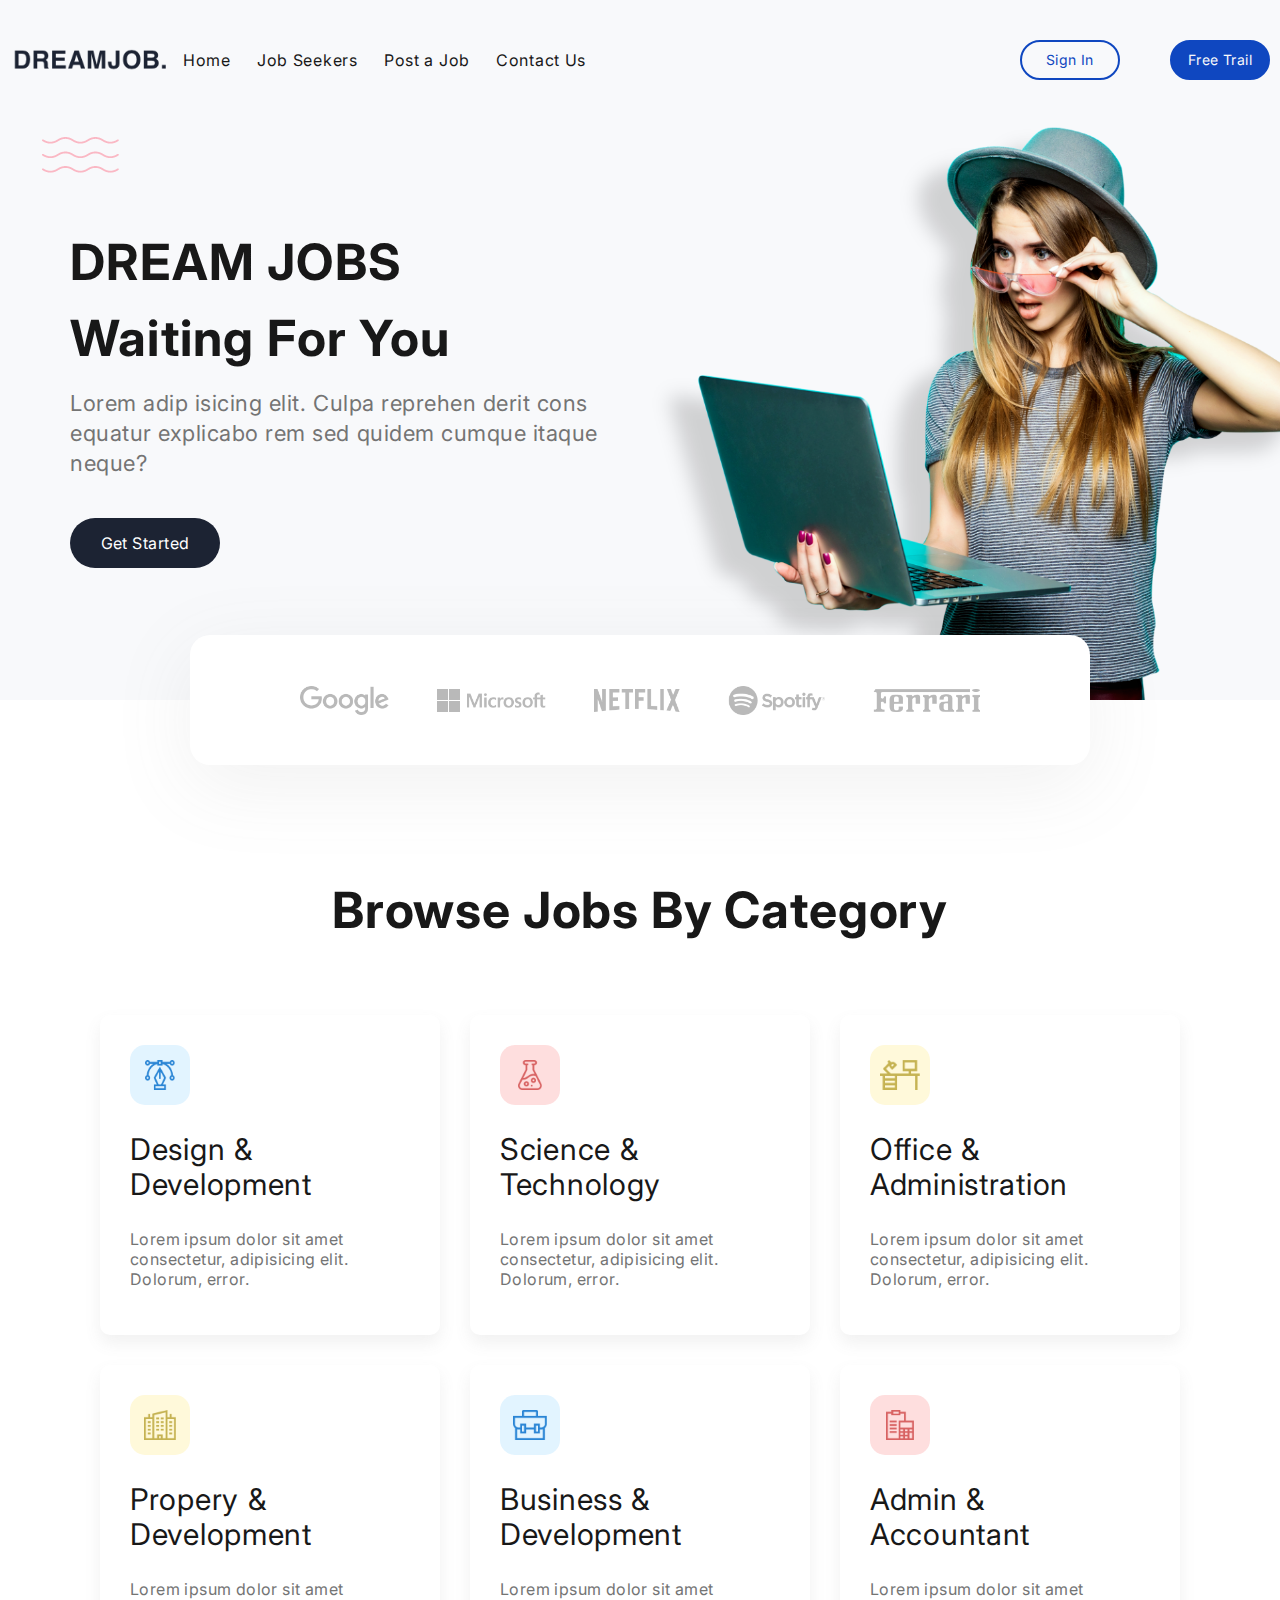
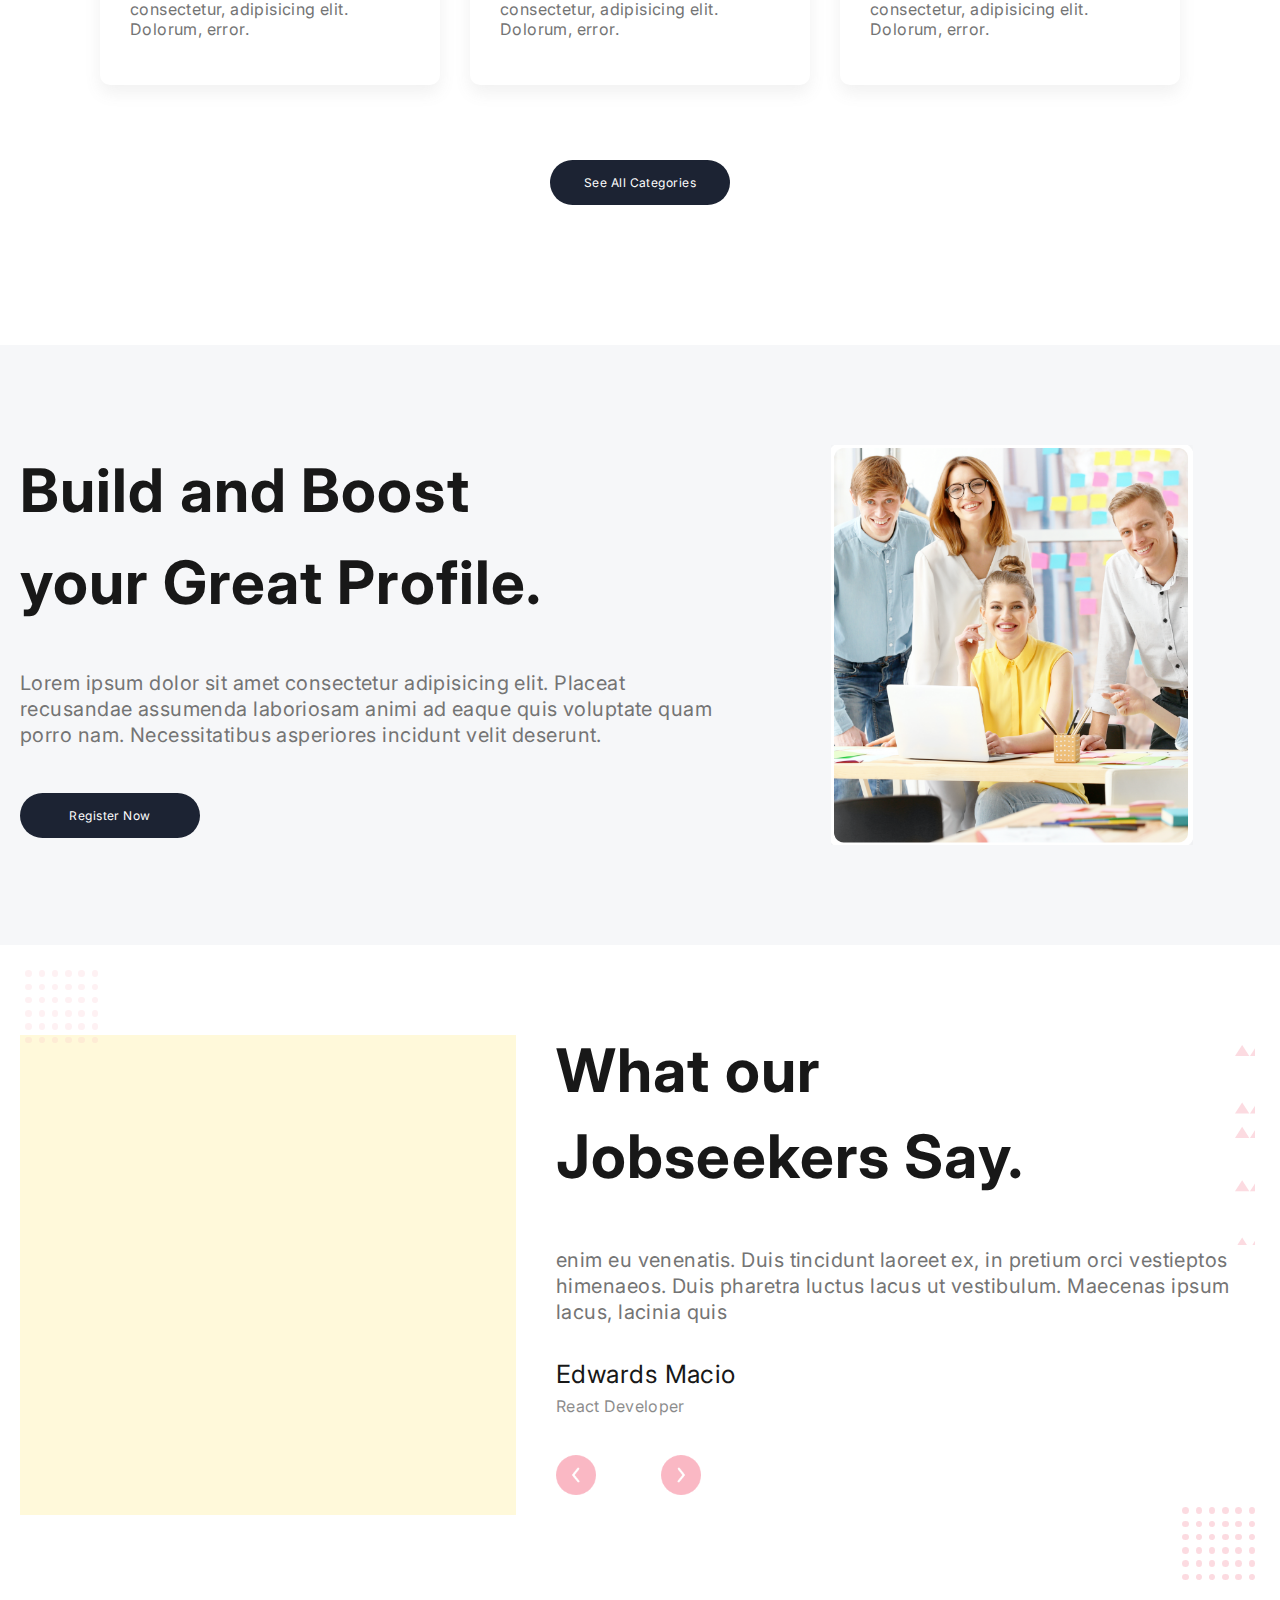
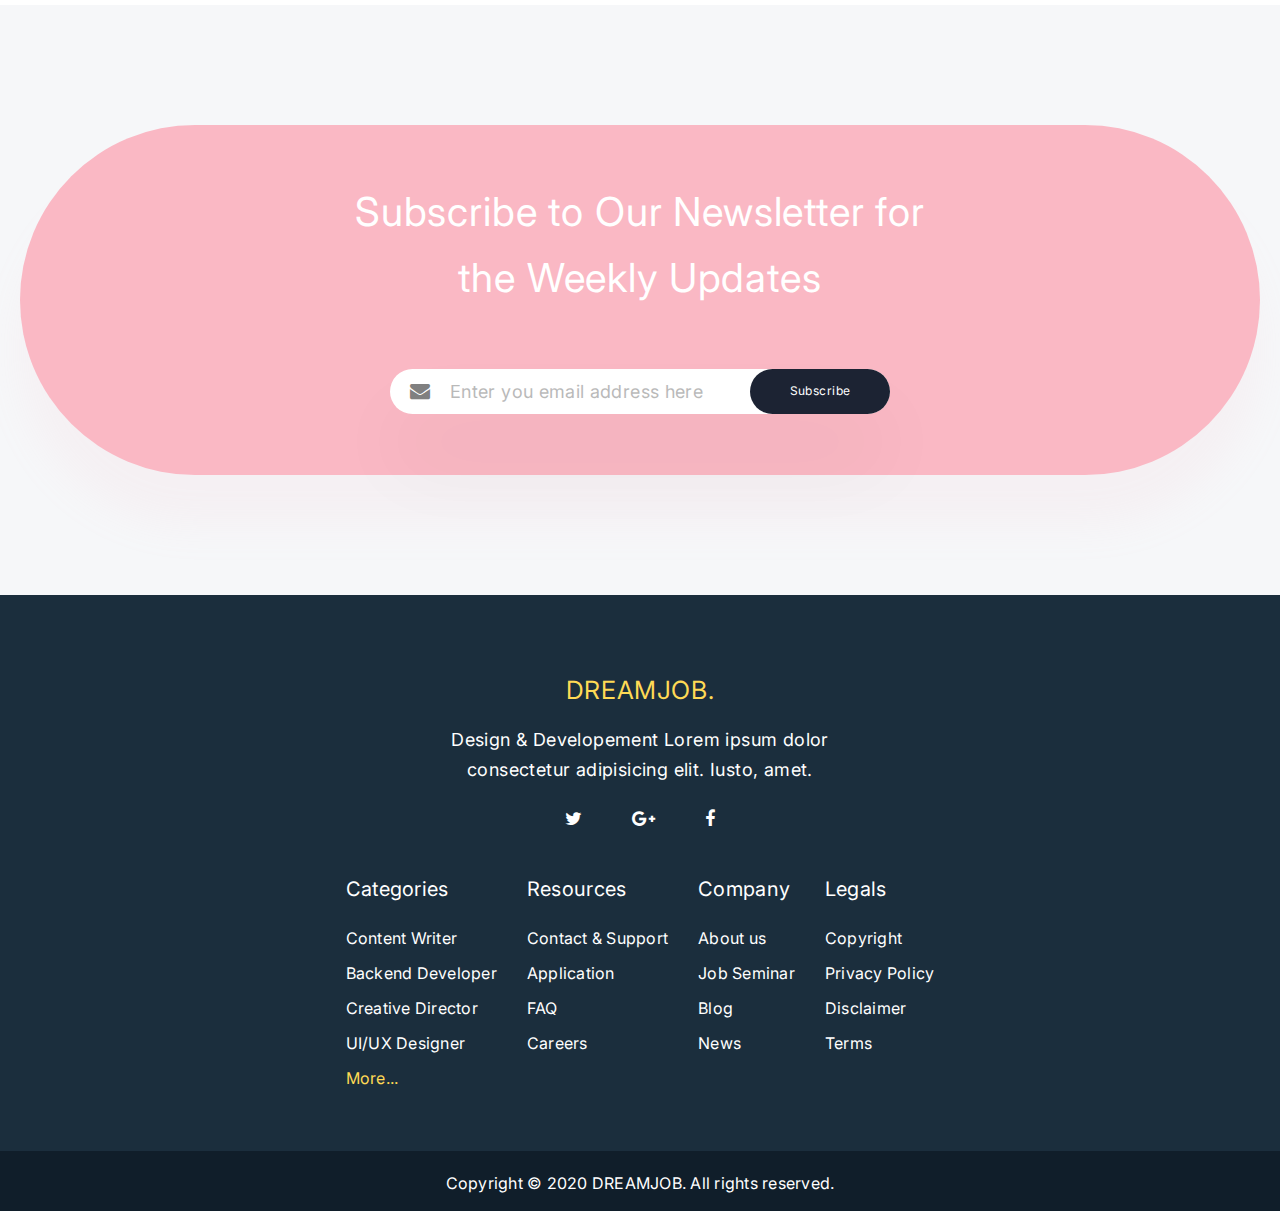
<file: index.html>
<!DOCTYPE html>
<html lang="en">

<head>
    <meta charset="UTF-8">
    <meta name="viewport" content="width=device-width, initial-scale=1.0">
    <link rel="stylesheet" href="https://maxcdn.bootstrapcdn.com/font-awesome/4.7.0/css/font-awesome.min.css">
    <link rel="stylesheet" href="https://stackpath.bootstrapcdn.com/bootstrap/4.5.2/css/bootstrap.min.css">
    <script src="https://code.jquery.com/jquery-3.5.1.min.js"></script>
    <script src="https://cdn.jsdelivr.net/npm/popper.js@1.16.1/dist/umd/popper.min.js"></script>
    <script src="https://stackpath.bootstrapcdn.com/bootstrap/4.5.2/js/bootstrap.min.js"></script>
    <link rel="stylesheet" href="./css/nav.css">
    <link rel="stylesheet" href="./css/main.css">
    <link rel="stylesheet" href="./css/footer.css">
    <link rel="stylesheet" href="./css/subsform.css">
    <link rel="stylesheet" href="./css/tstmol.css">
    <link rel="stylesheet" href="./css/register.css">
    <link rel="stylesheet" href="./css/jobs.css">
    <link rel="stylesheet" href="./css/hero.css">
    <title>DreamJob</title>
</head>

<body>

    <!-- NAV ... -->
    <div class="navbar-container">
        <nav class="navbar navbar-expand-md navbar-dark bg-dark">
            <span href="#" class="navbar-brand"></span>
            <button type="button" class="navbar-toggler" data-toggle="collapse" data-target="#navbarCollapse">
                <span class="navbar-toggler-icon">
                    <i class="fa fa-bars" aria-hidden="true"></i>
                </span>
            </button>
            <div class="collapse navbar-collapse" id="navbarCollapse">
                <div class="navbar-nav">
                    <a href="#" class="nav-item nav-link active">Home</a>
                    <a href="#" class="nav-item nav-link">Job Seekers</a>
                    <a href="#" class="nav-item nav-link">Post a Job</a>
                    <a href="#" class="nav-item nav-link">Contact Us</a>
                </div>
                <form class="form-inline ml-auto nav-btns">
                    <button>Sign In</button>
                    <button>Free Trail</button>
                </form>
            </div>
        </nav>
    </div>
    <!-- ... NAV -->

    <!-- HERO ... -->
    <div class="hero-container">
        <div class="hero">
            <div class="hero-detail">
                <div class="hero-title">
                    <p>DREAM JOBS</p>
                    <p>Waiting For You</p>
                </div>
                <p class="hero-text">
                    Lorem adip isicing elit. Culpa reprehen derit cons equatur explicabo rem sed quidem cumque itaque neque?
                </p>
                <button class="get-start-btn">Get Started</button>
            </div>
            <div class="hero-image"></div>
        </div>
        <div class="side-wave"></div>
    </div>
    <!-- ... HERO -->

    <!-- CATEGORIES ... -->
    <div class="jobs-container">
        <div class="jobs">
            <div class="company-bg">
                <div class="company"></div>
            </div>
            <div class="cat-outer-container">
                <p>Browse Jobs By Category</p>
                <div class="cat-inner-container">
                    <div class="category-card">
                        <div class="cat-image" style="background-color: #E2F4FF;">
                            <img src="./assets/pen@2x.png" alt="">
                        </div>
                        <div class="cat-head">
                            <p>Design &</p>
                            <p>Development</p>
                        </div>
                        <p class="cat-detail">
                            Lorem ipsum dolor sit amet consectetur, adipisicing elit. Dolorum, error.
                        </p>
                    </div>
                    <div class="category-card">
                        <div class="cat-image" style="background-color: #FEDEDE;">
                            <img src="./assets/flask@2x.png" alt="">
                        </div>
                        <div class="cat-head">
                            <p>Science &</p>
                            <p>Technology</p>
                        </div>
                        <p class="cat-detail">
                            Lorem ipsum dolor sit amet consectetur, adipisicing elit. Dolorum, error.
                        </p>
                    </div>
                    <div class="category-card">
                        <div class="cat-image" style="background-color: #FFF9DA;">
                            <img src="./assets/desk@2x.png" alt="">
                        </div>
                        <div class="cat-head">
                            <p>Office &</p>
                            <p>Administration</p>
                        </div>
                        <p class="cat-detail">
                            Lorem ipsum dolor sit amet consectetur, adipisicing elit. Dolorum, error.
                        </p>
                    </div>
                    <div class="category-card">
                        <div class="cat-image" style="background-color: #FFF9DA;">
                            <img src="./assets/building@2x.png" alt="">
                        </div>
                        <div class="cat-head">
                            <p>Propery &</p>
                            <p>Development</p>
                        </div>
                        <p class="cat-detail">
                            Lorem ipsum dolor sit amet consectetur, adipisicing elit. Dolorum, error.
                        </p>
                    </div>
                    <div class="category-card">
                        <div class="cat-image" style="background-color: #E2F4FF;">
                            <img src="./assets/briefcase@2x.png" alt="">
                        </div>
                        <div class="cat-head">
                            <p>Business &</p>
                            <p>Development</p>
                        </div>
                        <p class="cat-detail">
                            Lorem ipsum dolor sit amet consectetur, adipisicing elit. Dolorum, error.
                        </p>
                    </div>
                    <div class="category-card">
                        <div class="cat-image" style="background-color: #FEDEDE;">
                            <img src="./assets/clipboard@2x.png" alt="">
                        </div>
                        <div class="cat-head">
                            <p>Admin &</p>
                            <p>Accountant</p>
                        </div>
                        <p class="cat-detail">
                            Lorem ipsum dolor sit amet consectetur, adipisicing elit. Dolorum, error.
                        </p>
                    </div>
                    <div class="category-card extra-card">
                        <div class="cat-image" style="background-color: #FFF9DA;">
                            <img src="./assets/building@2x.png" alt="">
                        </div>
                        <div class="cat-head">
                            <p>Art &</p>
                            <p>Creativity</p>
                        </div>
                        <p class="cat-detail">
                            Lorem ipsum dolor sit amet consectetur, adipisicing elit. Dolorum, error.
                        </p>
                    </div>
                    <div class="category-card extra-card">
                        <div class="cat-image" style="background-color: #E2F4FF;">
                            <img src="./assets/briefcase@2x.png" alt="">
                        </div>
                        <div class="cat-head">
                            <p>Fashion &</p>
                            <p>Design</p>
                        </div>
                        <p class="cat-detail">
                            Lorem ipsum dolor sit amet consectetur, adipisicing elit. Dolorum, error.
                        </p>
                    </div>
                    <div class="category-card extra-card">
                        <div class="cat-image" style="background-color: #FEDEDE;">
                            <img src="./assets/clipboard@2x.png" alt="">
                        </div>
                        <div class="cat-head">
                            <p>Research &</p>
                            <p>Development</p>
                        </div>
                        <p class="cat-detail">
                            Lorem ipsum dolor sit amet consectetur, adipisicing elit. Dolorum, error.
                        </p>
                    </div>
                </div>
                <button>See All Categories</button>
            </div>
        </div>
    </div>
    <!-- ... CATEGORIES -->

    <!-- REGISTER ... -->
    <div class="register-container">
        <div class="register">
            <div class="register-details">
                <div class="head">
                    <p>Build and Boost</p>
                    <p>your Great Profile.</p>
                </div>
                <p class="quote">Lorem ipsum dolor sit amet consectetur adipisicing elit.
                    Placeat recusandae assumenda laboriosam animi ad eaque quis voluptate
                    quam porro nam. Necessitatibus asperiores incidunt velit deserunt.
                </p>
                <button class="register-btn">Register Now</button>
            </div>
            <div class="image-container"></div>
        </div>
    </div>
    <!-- ... REGISTER -->

    <!-- TESTIMONIALS ... -->
    <div class="tstmol-container">
        <div class="tstmol">
            <div class="tstmol-image-container"></div>
            <div class="tstmol-details">
                <div class="head">
                    <p>What our</p>
                    <p>Jobseekers Say.</p>
                </div>
                <div class="tstmol-entry">
                    <p class="quote">"Lorem ipsum dolor sit amet consectetur adipisicing elit.
                        Placeat recusandae assumenda laboriosam animi ad eaque quis voluptate
                        quam porro nam. Necessitatibus asperiores incidunt velit deserunt."
                    </p>
                    <div class="psnl-details">
                        <div>
                            <p class="name">Eric Shannon</p>
                            <p class="prof">React Developer</p>
                        </div>
                        <div class="switch-btns">
                            <div class="prev"></div>
                            <div class="next"></div>
                        </div>
                    </div>
                </div>
            </div>
        </div>
        <div class="group-btn1"></div>
        <div class="group-btn2"></div>
        <div class="shape"></div>
    </div>
    <!-- ... TESTIMONIALS -->

    <!-- SUBSCRIBE FORM  ... -->
    <div class="subsform-container">
        <div class="subsform">
            <p>Subscribe to Our Newsletter for </p>
            <p>the Weekly Updates</p>
            <form>
                <div class="input-container">
                    <div><i class="fa fa-envelope"></i></div>
                    <input type="text" placeholder="Enter you email address here" />
                    <button>Subscribe</button>
                </div>
            </form>
        </div>
    </div>
    <!-- ... SUBSCRIBE FORM -->

    <!-- FOOTER ... -->
    <footer>
        <div class="footer-top">
            <div class="footer-col flex-col">
                <div class="footer-subcol">
                    <p class="col-head">Categories</p>
                    <p class="content">Content Writer</p>
                    <p class="content">Backend Developer</p>
                    <p class="content">Creative Director</p>
                    <p class="content">UI/UX Designer</p>
                    <p class="content" style="color: #FFDA55;">More...</p>
                </div>
                <div class="footer-subcol">
                    <p class="col-head">Resources</p>
                    <p class="content">Contact & Support</p>
                    <p class="content">Application</p>
                    <p class="content">FAQ</p>
                    <p class="content">Careers</p>
                </div>
                <div class="footer-subcol">
                    <p class="col-head">Company</p>
                    <p class="content">About us</p>
                    <p class="content">Job Seminar</p>
                    <p class="content">Blog</p>
                    <p class="content">News</p>
                </div>
                <div class="footer-subcol">
                    <p class="col-head">Legals</p>
                    <p class="content">Copyright</p>
                    <p class="content">Privacy Policy</p>
                    <p class="content">Disclaimer</p>
                    <p class="content">Terms</p>
                </div>
            </div>
            <div class="footer-col spl-col">
                <h4>DREAMJOB.</h4>
                <div class="spl-content">
                    <p>Design & Developement Lorem ipsum dolor </p>
                    <p>consectetur adipisicing elit. Iusto, amet.</p>
                </div>
                <div class="social-icons">
                    <span class="so-icon">
                        <i class="fa fa-twitter"></i>
                    </span>
                    <span class="so-icon">
                        <i class="fa fa-google-plus"></i>
                    </span>
                    <span class="so-icon">
                        <i class="fa fa-facebook"></i>
                    </span>
                </div>
            </div>
        </div>
        <div class="footer-bottom">
            Copyright &copy; 2020 DREAMJOB. All rights reserved.
        </div>
    </footer>
    <!-- ... FOOTER -->

    <script src="./js/app.js"></script>

</body>

</html>
</file>
<file: css/nav.css>
.navbar {
    background:#F8F9FB !important;
    padding: 40px 80px 20px 80px;
}

.navbar > span {
    background-image: url('../assets/logo.png');
    width: 197px;
    height: 32px;
    margin: 4px 20px 0 0;
    background-position: center center;
    background-size: contain;
    background-repeat: no-repeat;
    text-align: center;
}

.nav-btns {
    display: flex;
    justify-content: space-between;
    width: 350px;
}

.nav-btns > button {
    outline: none;
    border: none;
    width: 156px;
    height: 60px;
    text-align: center;
    font: normal normal normal 20px/24px Inter;
    letter-spacing: 0.4px;
    color: #0F47C0;
    border: 2px solid #0F47C0;
    border-radius: 30px;
    background: transparent;
}

.nav-btns > button:last-child {
    color: #F8F9FB;
    background-color: #0F47C0;
}

.navbar-nav > a {
    font: normal normal normal 18px/22px Inter !important;
    letter-spacing: 0.72px !important;
    color: #181818 !important;
    margin: 0 15px;
}

.navbar-toggler-icon {
    background: none !important;
    color: #181818 !important;
    padding-top: 5px;
}

@media only screen and (max-width: 1410px) {
    .navbar {
        padding: 40px 10px 20px 10px;
    }
    .navbar > span {
        background-image: url('../assets/logo.png');
        width: 160px;
        height: 25px;
        margin: 2px 0 0 0;
    }
    .navbar-nav > a {
        font: normal normal normal 16px/20px Inter !important;
        margin: 0 5px;
    }
    .nav-btns > button {
        width: 100px;
        height: 40px;
        font: normal normal normal 14px/20px Inter;
        border-radius: 20px;
    }
    .nav-btns {
        width: 250px;
    }
}

@media only screen and (max-width: 765px) {
    .navbar {
        padding-top: 20px;
        padding-left: 25px;
    }
    .navbar-collapse {
        margin: 20px 0 0 0;
    }
    .nav-btns {
        margin-left: 0 !important;
        margin-top: 10px;
        width: 170px;
    }
    .nav-btns > button {
        width: 80px;
        height: 30px;
        font: normal normal normal 12px/15px Inter;
        border-radius: 15px;
    }
}
</file>
<file: css/main.css>
@import url('https://fonts.googleapis.com/css2?family=Inter&display=swap');

* {
    margin: 0;
    padding: 0;
    box-sizing: border-box;
    font-family: 'Inter', sans-serif;
}

:root {
    --white_1: #FFFFFF;
    --white_2: #F8F9FB;
    --black_1: #181818;
    --black_2: #1C2333;
    --blue_1: #0F47C0;
    --grey_1: #747474;
    --pink_1: #FAB8C4;
    --white_3: #7474741A;
    --grey_2: #74747440;
    --white_4: #F6F7F9;
    --yellow: #FFDA55;
    --white_5: #FAB8C41A;
    --grey_3: #0000000D;
    --black_3: #1B2E3D;
    --black_4: #101E2A;
}

.flex-center {
    display: flex;
    justify-content: center;
    align-items: center;
}

button {
    outline: none;
    border: none;
    cursor: pointer;
    transition: all ease 0.25s;
}

button:active, button:focus {
    outline: none;
}
</file>
<file: css/footer.css>
footer {
    display: flex;
    justify-content: space-between;
    flex-direction: column;
    background: #1B2E3D 0% 0% no-repeat padding-box;
}

/* TOP */

.footer-top {
    width: 1410px;
    margin: auto;
    display: flex;
    justify-content: space-between;
    padding: 109px 0 52px 0;
}

.flex-col {
    display: flex;
    justify-content: space-between;
}

.footer-subcol {
    margin-right: 95px;
}

.footer-subcol .col-head {
    font: normal normal normal 22px Inter;
    margin-bottom: 25px;
    letter-spacing: 0.31px;
    color: #FFFFFF;
}

.footer-subcol .content {
    font: normal normal normal 18px/46px Inter;
    letter-spacing: 0.25px;
    color: #FFFFFF;
}

.footer-col h4 {
    font: normal normal normal 32px/38px Inter;
    letter-spacing: 0.64px;
    color: #FFDA55;
    text-transform: uppercase;
}

.footer-col .spl-content {
    font: normal normal normal 20px/33px Inter;
    letter-spacing: 0.4px;
    margin: 30px 0;
    color: #FFFFFF;
}

.spl-content > p {
    margin-bottom: 0;
}

.social-icons {
    color: #FFFFFF;
    font-size: 20px;
    width: 150px;
    display: flex;
    justify-content: space-between;
}

.so-icon:hover {
    color: #FFDA55;
}

/* BOTTOM */

.footer-bottom {
    height: 80px;
    padding-top: 30px;
    text-align: center;
    font-size: 18px;
    letter-spacing: 0.25px;
    color: #FFFFFF;
    background: #101E2A 0% 0% no-repeat padding-box;
}


@media only screen and (max-width: 1410px) {
    .footer-top {
        width: 100%;
        padding: 80px 20px 40px 20px;
        flex-direction: column-reverse; 
        align-items: center;
        justify-content: center;
    }
    .footer-top .footer-col {
        width: 100%;
    }
    .spl-col {
        margin-bottom: 30px;
        width: 500px !important;
        text-align: center;
    }
    .social-icons {
        margin: auto;
        font-size: 18px;
    }
    .footer-col {
        justify-content: center;
    }
    .footer-subcol {
        margin: 15px;
    }
    .footer-subcol p {
        margin: auto;
    }
    .footer-subcol .col-head {
        font: normal normal normal 20px Inter;
        margin-bottom: 20px;
    }
    .footer-subcol .content {
        font: normal normal normal 16px/35px Inter;
    }
    .footer-col h4 {
        font: normal normal normal 25px/30px Inter;
    }
    .footer-col .spl-content {
        font: normal normal normal 18px/30px Inter;
        margin: 20px 0;
    }
    .footer-bottom {
        height: 60px;
        padding-top: 20px;
        font-size: 16px;
    }
}

@media only screen and (max-width: 600px) {
    .footer-top {
        padding: 40px 20px 20px 20px;
    }
    .flex-col {
        flex-wrap: wrap;
        justify-content: center;
    }
    .footer-subcol {
        text-align: center;
        width: 40% !important;
    }
    .footer-subcol .col-head {
        font: normal normal normal 16px Inter;
        margin-bottom: 10px;
    }
    .footer-subcol .content {
        font: normal normal normal 12px/20px Inter;
    }
    .footer-col .spl-content {
        font: normal normal normal 12px/25px Inter;
        margin: 20px 0;
    }
    .footer-bottom {
        height: 50px;
        padding-top: 18px;
        font-size: 12px;
    }
    .spl-col {
        width: 100% !important;
        margin-bottom: 20px;
    }
}
</file>
<file: css/subsform.css>
.subsform-container {
    padding: 120px 0;
    background-color: #F6F7F9;
}

.subsform {
    margin: auto;
    width: 1410px;
    height: 442px;
    display: flex;
    justify-content: center;
    flex-direction: column;
    align-items: center;
    background: #FAB8C4 0% 0% no-repeat padding-box;
    box-shadow: 0px 50px 40px #FAB8C41A;
    border-radius: 218px;
}

.subsform p {
    text-align: center;
    font: normal normal normal 60px/80px Inter;
    letter-spacing: 0.84px;
    color: #FFFFFF;
}

.input-container {
    display: flex;
    justify-content: space-between;
    align-items: center;
    width: 690px;
    height: 80px;
    margin-top: 58px;
    background: #FFFFFF 0% 0% no-repeat padding-box;
    box-shadow: 0px 50px 80px #0000000D;
    border-radius: 52px;
}

.input-container div {
    display: block;
    font-size: 30px;
    color: rgb(128, 128, 128);
    height: 100%;
    width: 80px;
    display: flex;
    justify-content: center;
    align-items: center;
}

.input-container input {
    outline: none;
    border: none;
    height: 100%;   
    width: 60%;
    font: normal normal normal 18px/22px Inter;
    letter-spacing: 0.36px;
    color: #181818;
    opacity: 0.5;
}

.input-container button {
    width: 198px;
    height: 80px;
    background: #1C2333 0% 0% no-repeat padding-box;
    border-radius: 52px;
    color: #FFFFFF;
    text-align: center;
    font: normal normal normal 22px/26px Inter;
    letter-spacing: 0.44px;
}

@media only screen and (max-width: 1410px) {
    .subsform-container {
        padding: 120px 20px;
    }
    .subsform {
        width: 100%;
        height: 350px;
        padding: 10px 40px;
    }
    .subsform p {
        font: normal normal normal 40px/50px Inter;
    }
    .input-container {
        width: 500px;
        height: 45px;
        margin-top: 50px;
        border-radius: 25px;
    }
    .input-container div {
        font-size: 20px;
        height: 100%;
        width: 60px;
    }
    .input-container button {
        width: 140px;
        height: 100%;
        font: normal normal normal 12px/16px Inter;
        border-radius: 25px;
    }
}

@media only screen and (max-width: 900px) {
    .subsform-container {
        padding: 80px 20px;
    }
    .subsform {
        /* border-radius: 180px; */
    }
    .subsform p {
        font: normal normal normal 30px/40px Inter;
    }
    .input-container {
        width: 400px;
        margin-top: 40px;
    }
    .input-container input {
        font: normal normal normal 12px/22px Inter;
    }
}

@media only screen and (max-width: 600px) {
    .subsform-container {
        padding: 60px 20px;
    }
    .subsform p {
        font: normal normal normal 25px/30px Inter;
    }
    .input-container {
        width: 250px;
        height: 35px;
        margin-top: 40px;
        border-radius: 20px;
    }
}
</file>
<file: css/tstmol.css>
.tstmol-container {
    position: relative;
    padding: 90px 0;
}

.tstmol {
    width: 1410px;
    margin: auto;
    display: flex;
    justify-content: space-between;
}

.tstmol-image-container {
    width: 40%;
    background-repeat: no-repeat;
    background-size: contain;
    background-position: center center;
}

.tstmol-details {
    width: 60%;
    padding-left: 90px;
    display: flex;
    flex-direction: column;
    justify-content: space-between;
}

.tstmol-details .head {
    font: normal normal bold 80px/100px Inter;
    letter-spacing: 1.12px;
    color: #181818;
    margin-bottom: 100px;
}

.tstmol-entry .quote {
    font: normal normal normal 22px/33px Inter;
    letter-spacing: 0.44px;
    color: #747474;
}

.psnl-details {
    margin: 50px 0 40px 0;
}

.psnl-details .name {
    font: normal normal normal 32px/38px Inter;
    letter-spacing: 0.45px;
    color: #181818;
    margin-bottom: 10px;
}

.psnl-details .prof {
    font: normal normal normal 22px/26px Inter;
    letter-spacing: 0.31px;
    color: #181818;
    opacity: 0.5;
}

.switch-btns {
    width: 145px;
    display: flex;
    align-items: center;
    justify-content: space-between;
}

.switch-btns div {
    width: 57px;
    height: 57px;;
    margin-top: 40px;
    background-size: contain;
    background-position: center center;
    background-repeat: no-repeat;
    cursor: pointer;
}

.switch-btns .prev {
    background: url('../assets/prev.png');
}

.switch-btns .next {
    background: url('../assets/next.png');
}

.group-btn1, .group-btn2 {
    position: absolute;
    height: 73px;
    width: 73px;
    background-size: contain;
    background-repeat: no-repeat;
    background-position: center;
}

.group-btn1 {
    top: 64px;
    left: 64px;
    background: url('../assets/grpl.png');
}

.group-btn2 {
    bottom: 64px;
    right: 64px;
    background: url('../assets/grp.png');
}

.shape {
    position: absolute;
    height: 200px;
    width: 20px;
    right: 64px;
    top: 100px;
    background: url('../assets/Shape.png');
}


@media only screen and (max-width: 1410px) {
    .tstmol-container {
        padding: 90px 20px;
    }
    .tstmol {
        width: 100%;
    }
    .tstmol-details {
        padding-left: 40px;
    }
    .tstmol-details .head {
        font: normal normal bold 60px/70px Inter;
        margin-bottom: 40px;
    }
    .tstmol-entry .quote {
        font: normal normal normal 20px/26px Inter;
    }
    .psnl-details {
        margin: 30px 0 20px 0;
    }
    .psnl-details .name {
        font: normal normal normal 25px/38px Inter;
        margin-bottom: 0;
    }
    .psnl-details .prof {
        font: normal normal normal 16px/26px Inter;
    }
    .switch-btns div {
        margin-top: 20px;
        width: 40px;
        height: 40px;
        background-size: contain !important;
    }
    .group-btn1 {
        top: 25px;
        left: 25px;
    }
    .group-btn2 {
        bottom: 25px;
        right: 25px;
    }
    .shape {
        right: 25px;
    }
}

@media only screen and (max-width: 900px) {
    .tstmol-details {
        padding-left: 20px;
    }
    .tstmol-details .head {
        font: normal normal bold 30px/40px Inter;
        margin-bottom: 30px;
    }
    .tstmol-entry .quote {
        font: normal normal normal 16px/20px Inter;
    }
    .psnl-details {
        margin: 25px 0 10px 0;
    }
    .psnl-details .name {
        font: normal normal normal 22px/30px Inter;
        margin-bottom: 0;
    }
    .psnl-details .prof {
        font: normal normal normal 16px/26px Inter;
    }
}

@media only screen and (max-width: 600px) {
    .tstmol-container {
        padding: 50px 20px;
    }
    .tstmol {
        flex-direction: column;
    }
    .tstmol-details {
        width: 100%;
        padding: 0;
        text-align: center;
    }
    .tstmol-image-container {
        width: 100%;
        height: 400px;
    }
    .switch-btns {
        margin: 15px auto 0 auto;
    }
    .switch-btns div {
        margin: 0;
    }
    .group-btn1, .group-btn2 {
        height: 60px;
        width: 60px;
    }
    .group-btn1 {
        top: 15px;
        left: 15px;
    }
    .group-btn2 {
        bottom: 15px;
        right: 15px;
    }
    .shape {
        right: 15px;
    }
}
</file>
<file: css/register.css>
.register-container {
    padding: 194px 0;
    background: #F6F7F9;
}

.register {
    width: 1410px;
    margin: auto;
    display: flex;
    justify-content: space-between;
    align-items: center;
}

.register .image-container {
    width: 40%;
    height: 600px;
    background: url('../assets/rectC.png');
    background-position: center center;
    background-size: contain;
    background-repeat: no-repeat;
}

.register-details {
    width: 60%;
    padding-right: 90px;
}

.register-details .head {
    font: normal normal bold 80px/96px Inter;
    letter-spacing: 1.12px;
    color: #181818;
}

.register-details .quote {
    font: normal normal normal 22px/33px Inter;
    letter-spacing: 0.44px;
    color: #747474;
    margin: 74px 0 63px 0;
}

.register-btn {
    width: 234px;
    height: 62px;
    background: #1C2333 0% 0% no-repeat padding-box;
    border-radius: 52px;
    text-align: center;
    font: normal normal normal 22px/26px Inter;
    letter-spacing: 0.44px;
    color: #FFFFFF;
}

@media only screen and (max-width: 1410px) {
    .register-container {
        padding: 100px 20px;
    }
    .register {
        width: 100%;
    }
    .register .image-container {
        width: 40%;
        height: 400px;
    }
    .register-details {
        padding-right: 40px;
    }
    .register-details .head {
        font: normal normal bold 60px/76px Inter;
    }
    .register-details .quote {
        font: normal normal normal 20px/26px Inter;
        margin: 50px 0 45px 0;
    }
    .register-btn {
        width: 180px;
        height: 45px;
        font: normal normal normal 12px/16px Inter;
        border-radius: 25px;
    }
}

@media only screen and (max-width: 900px) {
    .register-container {
        padding: 80px 20px;
    }
    .register-details {
        padding-right: 30px;
        width: 60%;
    }
    .register .image-container {
        width: 40%;
    }
    .register-details .head {
        font: normal normal bold 30px/40px Inter;
    }
    .register-details .quote {
        font: normal normal normal 16px/20px Inter;
        margin: 30px 0 20px 0;
    }
}

@media only screen and (max-width: 600px) {
    .register {
        flex-direction: column-reverse;
    }
    .register .image-container {
        width: 100%;
        height: 300px;
    }
    .register-details {
        width: 100%;
        text-align: center;
        margin-top: 20px;
    }
    .register-details .quote {
        margin: 20px 0 15px 0;
    }
}
</file>
<file: css/jobs.css>
.jobs-container {
    position: relative;
    padding: 200px 0 140px 0;
    background: #FFFFFF;
}

.jobs {
    width: 1410px;
    margin: auto;
}

.company-bg {
    width: 1410px;
    height: 180px;
    position: absolute;
    top: -90px;
    left: 50%;
    -webkit-transform: translateX(-50%);
    transform: translateX(-50%);
    box-shadow: 0px 20px 80px #7474741A;
    background: white;
    border-radius: 20px;
    z-index: 20;
    padding: 0 110px;
}

.company {
    width: 100%;
    height: 100%;
    background: url('../assets/comp@2x.png');
    background-repeat: no-repeat;
    background-position: center center;
    background-size: contain;
}

.cat-outer-container > p {
    text-align: center;
    font: normal normal bold 60px/72px Inter;
    letter-spacing: 0.84px;
    color: #181818;
}

.cat-outer-container button {
    width: 294px;
    height: 62px;
    background: #1C2333 0% 0% no-repeat padding-box;
    border-radius: 52px;
    text-align: center;
    font: normal normal normal 22px/26px Inter;
    letter-spacing: 0.44px;
    color: #FFFFFF;
    display: block;
    margin: auto;
}

.cat-inner-container {
    margin: 60px 0;
    display: flex;
    justify-content: center;
    align-items: center;
    flex-wrap: wrap;
}

.category-card {
    width: 440px;
    background: #FFFFFF;
    box-shadow: 0px 15px 20px #7474741A;
    border-radius: 20px;
    margin: 15px;
    padding: 40px;
    display: flex;
    flex-direction: column;
    justify-content: space-between;
    transition: all ease 0.4s;
    cursor: pointer;
}

.category-card:hover {
    box-shadow: 0px 30px 40px #74747440;
    transform: translateY(-5px);
}

.category-card .cat-head {
    font: normal normal normal 36px/52px Inter;
    letter-spacing: 0.72px;
    margin: 40px 0;
    color: #181818;
}

.category-card .cat-detail {
    font: normal normal normal 20px/33px Inter;
    letter-spacing: 0.4px;
    color: #747474;
}

.category-card .cat-image {
    height: 75px;
    width: 75px;
    border-radius: 20px;
    display: flex;
    justify-content: center;
    align-items: center;
}

.category-card .cat-image > img {
    height: 55%;
}

.cat-head > p {
    margin-bottom: 0;
}

.extra-card {
    display: none;
}

.fade-in {
	animation: fadeIn 1s;
  	opacity: 1;
}

@keyframes fadeIn {
  from {
  	opacity: 0;
  }
  to {
 	opacity: 1;
  }
}

@media only screen and (max-width: 1410px) {
    .company-bg {
        width: 900px;
        height: 130px;
        top: -65px;
    }
    .jobs-container {
        padding: 180px 10px 140px 10px;
    }
    .jobs {
        width: 100%;
        margin: auto;
    }
    .cat-outer-container > p {
        font: normal normal bold 50px/60px Inter;
    }
    .category-card {
        width: 340px;
        height: 320px;
        box-shadow: 0px 8px 16px #7474741A;
        border-radius: 10px;
        padding: 30px;
    }
    .category-card .cat-head {
        font: normal normal normal 30px/35px Inter;
        margin: 20px 0;
    }
    
    .category-card .cat-detail {
        font: normal normal normal 16px/20px Inter;
    }
    .category-card .cat-image {
        height: 60px;
        width: 60px;
        border-radius: 15px;
    }
    .category-card .cat-image > img {
        height: 50%;
    }
    .cat-outer-container button {
        width: 180px;
        height: 45px;
        font: normal normal normal 12px/16px Inter;
        border-radius: 25px;
    }
}

@media only screen and (max-width: 900px) {
    .company-bg {
        width: 95%;
        height: 90px;
        top: -45px;
        padding: 0 50px;
        border-radius: 10px;
    }
    .jobs-container {
        padding: 100px 10px 50px 10px;
    }
    .cat-outer-container > p {
        text-align: center;
        font: normal normal bold 30px/40px Inter;
    }
    .category-card {
        /* width: 100%; */
        margin: 10px;
    }
}

@media only screen and (max-width: 600px) {
    .company-bg {
        width: 95%;
        height: 60px;
        top: -30px;
        padding: 0 20px;
    }
    .cat-inner-container {
        margin: 30px 0;
    }
    
    .category-card {
        height: 280px;
    }
    .category-card .cat-head {
        font: normal normal normal 25px/22px Inter;
    }
    .category-card .cat-image {
        height: 40px;
        width: 40px;
        border-radius: 10px;
    }
    .category-card .cat-image > img {
        height: 50%;
    }
}
</file>
<file: css/hero.css>
.hero-container {
    position: relative;
    background: #F8F9FB;
}

.hero {
    display: flex;
    justify-content: center;
    align-items: center;
}

.hero-image {
    width: 50%;
    height: 800px;
    background: url('../assets/hero2.png');
    background-position: center left;
    background-size: cover;
    background-repeat: no-repeat;
}

.hero-detail {
    width: 50%;
    padding-left: 150px;
}

.hero-title {
    font: normal normal bold 86px/122px Inter;
    letter-spacing: 1.2px;
    color: #181818;
}

.hero-text {
    font: normal normal normal 26px/36px Inter;
    letter-spacing: 0.52px;
    color: #747474;
    margin: 40px 0 70px 0;
}

.get-start-btn {
    width: 198px;
    height: 80px;
    text-align: center;
    font: normal normal normal 22px/26px Inter;
    letter-spacing: 0.44px;
    color: #FFFFFF;
    background: #1C2333;
    border-radius: 52px;
}

.side-wave {
    width: 100px;
    height: 50px;
    background: url('../assets/wave.png');
    background-repeat: no-repeat;
    background-position: center center;
    position: absolute;
    top: 60px;
    left: 60px;
}


@media only screen and (max-width: 1700px) {
    .hero-title {
        font: normal normal bold 76px/100px Inter;
    }
    .hero-detail {
        padding-left: 70px;
    }
    .hero-image {
        height: 700px;
    }
    .side-wave {
        top: 30px;
        left: 30px;
    }
    .hero-text {
        margin: 30px 0 40px 0;
    }
}


@media only screen and (max-width: 1410px) {
    .hero-title {
        font: normal normal bold 50px/60px Inter;
    }
    .hero-image {
        height: 600px;
        background-position: top left;
    }
    .side-wave {
        top: 30px;
        left: 30px;
    }

    .hero-text {
        font: normal normal normal 22px/30px Inter;
        margin: 20px 0 40px 0;
    }
    
    .get-start-btn {
        width: 150px;
        height: 50px;
        font: normal normal normal 16px/20px Inter;
        border-radius: 52px;
    }
}

@media only screen and (max-width: 900px) {
    .hero-title {
        font: normal normal bold 30px/30px Inter;
    }
    .hero-detail {
        padding-left: 20px;
    }
    .hero-image {
        height: 400px;
    }
    .side-wave {
        width: 80px;
        top: 10px;
        left: 10px;
    }
    .hero-text {
        font: normal normal normal 16px/20px Inter;
        margin: 20px 0 30px 0;
    }
    
    .get-start-btn {
        width: 150px;
        height: 50px;
        font: normal normal normal 16px/20px Inter;
        border-radius: 52px;
    }
}

@media only screen and (max-width: 600px) {
    .hero {
        flex-direction: column-reverse;
    }
    .hero-detail {
        width: 100%;
        padding: 20px 20px 60px 20px;
        text-align: center;
    }
    .hero-image {
        width: 100%;
        background-position: -20px 20px;
    }
    .side-wave {
        display: none;
    }
}
</file>
